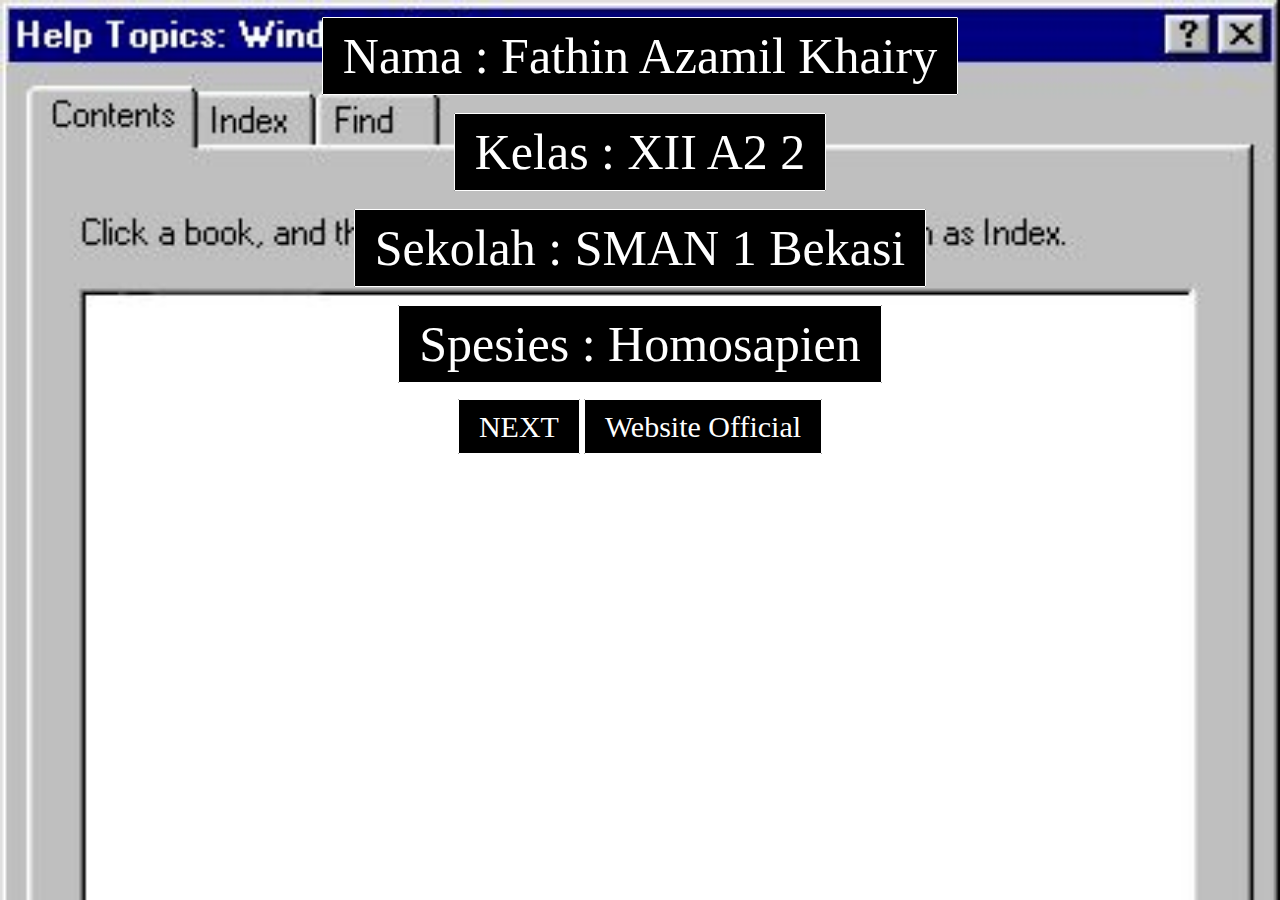
<file: index.html>
<html>
<head>
<title>
Remedial Informatika Fathin
</title>
</head>
<body style="background-image: url('vintagewindows.jpg'); background-size : cover; background-repeat: no-repeat;">
<br>
<center style="padding:1px">
<font color="white">
<a style="font-size:50; padding:10px 20px; border:1px solid white; background:black; color:white; text-decoration:none; border-radius:1px;">
Nama : Fathin Azamil Khairy
</a>
</center>
</br>
<br>
<center style="padding: 1px;">
<font color="white">
<a style="font-size:50; padding:10px 20px; border:1px solid white; background:black; color:white; text-decoration:none; border-radius:1px;">
Kelas : XII A2 2
</a>
</center>
</br>
<br>
<center style="padding: 1px;">
<font color="white">
<a style="font-size:50; padding:10px 20px; border:1px solid white; background:black; color:white; text-decoration:none; border-radius:1px;">
Sekolah : SMAN 1 Bekasi
</a>
</center>
</br>
</style>
<br>
<center style="padding: 1px;">
<font color="white">
<a style="font-size:50; padding:10px 20px; border:1px solid white; background:black; color:white; text-decoration:none; border-radius:1px;">
Spesies : Homosapien
</a>
</center>
</br>
<br>
<center>
<a href="hal2remed.html" style="font-size:30; padding:10px 20px; border:1px solid white; background:black; color:white; text-decoration:none; border-radius:1px;">NEXT</a>
<a href="H1.html" style="font-size:30; padding:10px 20px; border:1px solid white; background:black; color:white; text-decoration:none; border-radius:1px;">Website Official</a>
</center>
</br></body></html>
</file>
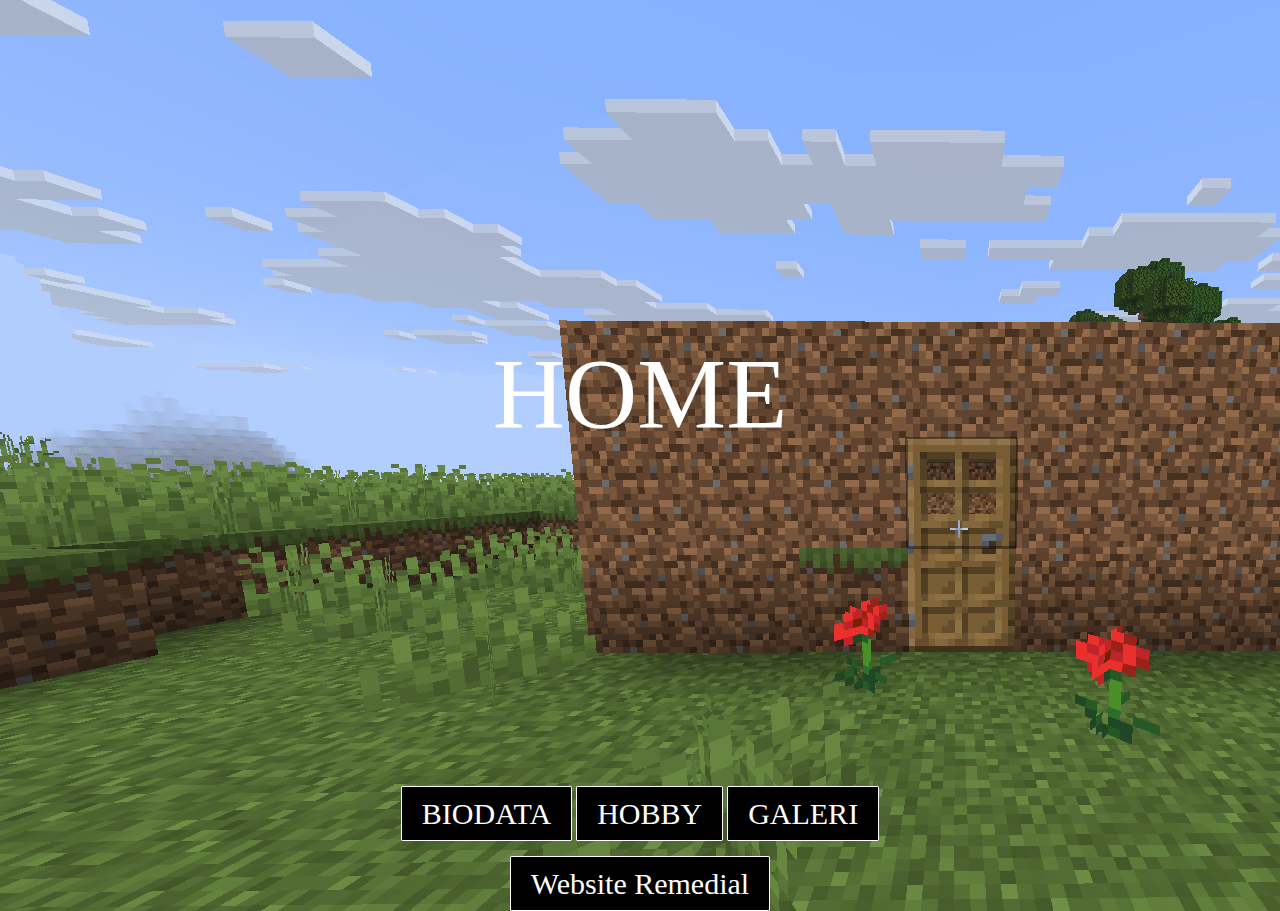
<file: H1.html>
<html>

<head>
<title>
Tugas Informatika Fathin
</title>
</head>

<body background="HOME.png">
<br>
<center style="padding:210px">
<font color="white">
<p style="font-size:100">
HOME
</p>
</center>
</br>


<br>
<center>

<a href="H2.html" style="font-size:30; padding:10px 20px; border:1px solid white; background:black; color:white; text-decoration:none; border-radius:1px;">BIODATA</a>

<a href="H3.html" style="font-size:30; padding:10px 20px; border:1px solid white; background:black; color:white; text-decoration:none; border-radius:1px;">HOBBY</a>

<a href="H4.html" style="font-size:30; padding:10px 20px; border:1px solid white; background:black; color:white; text-decoration:none; border-radius:1px;">GALERI</a>

</center>
</br>


<br>
<center>
<a href="test subject.html" style="font-size:30; padding:10px 20px; border:1px solid white; background:black; color:white; text-decoration:none; border-radius:1px;">Website Remedial</a>
</br>
</body>
</html>
</file>
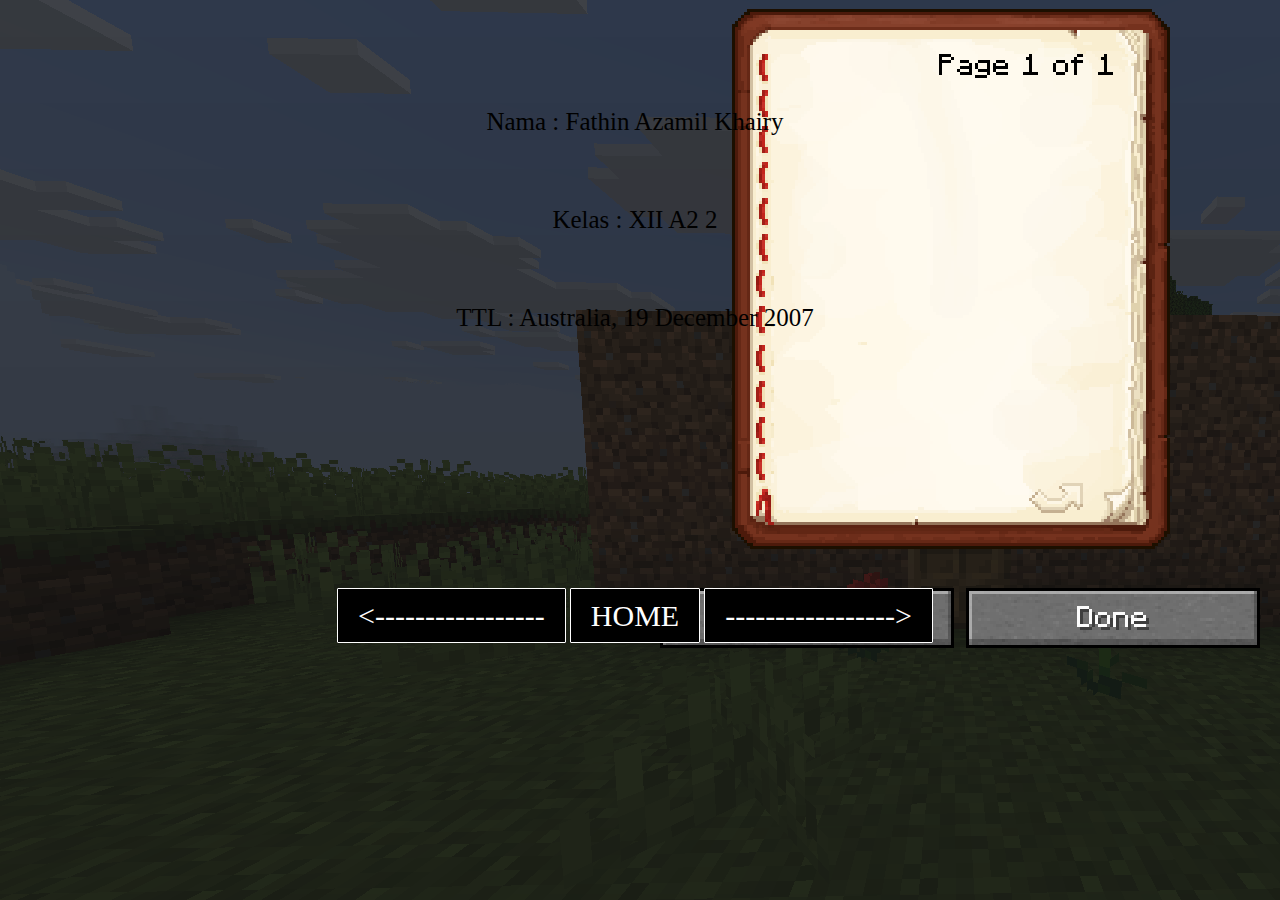
<file: H2.html>
<html>
<head>
<title>
Biodata
</title>
</head>

<body background="BIODATA.png">



<center style="padding:75px 20px 10px 10px"> <p style="font-size:25"> Nama : Fathin Azamil Khairy </p> </center>
<center style="padding:10px 20px 10px 10px"> <p style="font-size:25"> <p style="font-size:25"> Kelas : XII A2 2 </p> </center> 
<center style="padding:10px 20px 10px 10px"> <p style="font-size:25"> TTL : Australia, 19 December 2007 </p> </center> 

<center style="padding:232px 20px 10px 10px">
<a href="H1.html" style="font-size:30; padding:10px 20px; border:1px solid white; background:black; color:white; text-decoration:none; border-radius:1px;"><-----------------</a>

<a href="H1.html" style="font-size:30; padding:10px 20px; border:1px solid white; background:black; color:white; text-decoration:none; border-radius:1px;">HOME</a>

<a href="H3.html" style="font-size:30; padding:10px 20px; border:1px solid white; background:black; color:white; text-decoration:none; border-radius:1px;">-----------------></a>
</center>

</body>
</html>
</file>
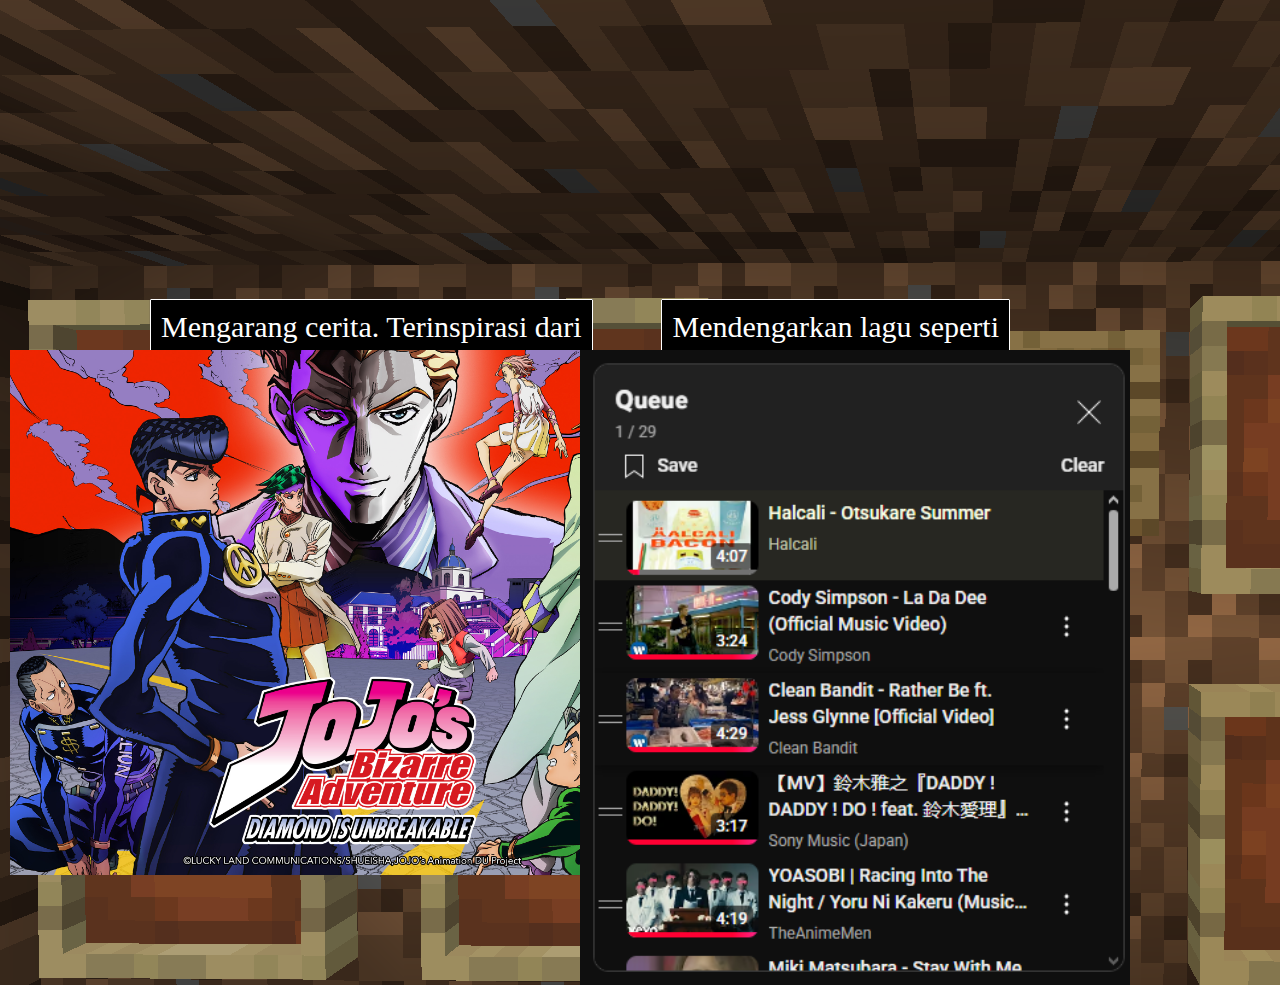
<file: H3.html>
<html>
<head>
<title>
HOBBY
</title>
</head>

<body background="GALERI.png">
<br>
<center style="padding:315px 1px 50px 10px"> <p style="font-size:60"> HOBBY </p> </center>
</br>

<div style="position: absolute; top: 310px; left: 150px">
<a style="font-size:30; padding:10px 10px ; border:1px solid white; background:black; color:white; text-decoration:none; border-radius:1px;">Mengarang cerita. Terinspirasi dari</a>
</div>

<div style="position: absolute; top: 350px; left: 10px">
<img src="jojo_cover.jpg"
	alt="jojocover"
	width="700"
	length="700">
</div>


<div style="position: absolute; top: 310px; right: 270px">
<a style="font-size:30; padding:10px 10px ; border:1px solid white; background:black; color:white; text-decoration:none; border-radius:1px;">Mendengarkan lagu seperti</a>
</div>
<div style="position: absolute; top: 350px; right: 150px">
<img src="GALERI SONG.png"
	alt="jojocover"
	width="550"
	length="550">
</div>

<center style="padding:50px 20px 10px 10px">
<a href="H2.html" style="font-size:30; padding:10px 20px; border:1px solid white; background:black; color:white; text-decoration:none; border-radius:1px;"><-----------</a>

<a href="H1.html" style="font-size:30; padding:10px 20px; border:1px solid white; background:black; color:white; text-decoration:none; border-radius:1px;">HOME</a>

<a href="H4.html" style="font-size:30; padding:10px 20px; border:1px solid white; background:black; color:white; text-decoration:none; border-radius:1px;">-----------></a>
</center>

</body>
</html>
</file>
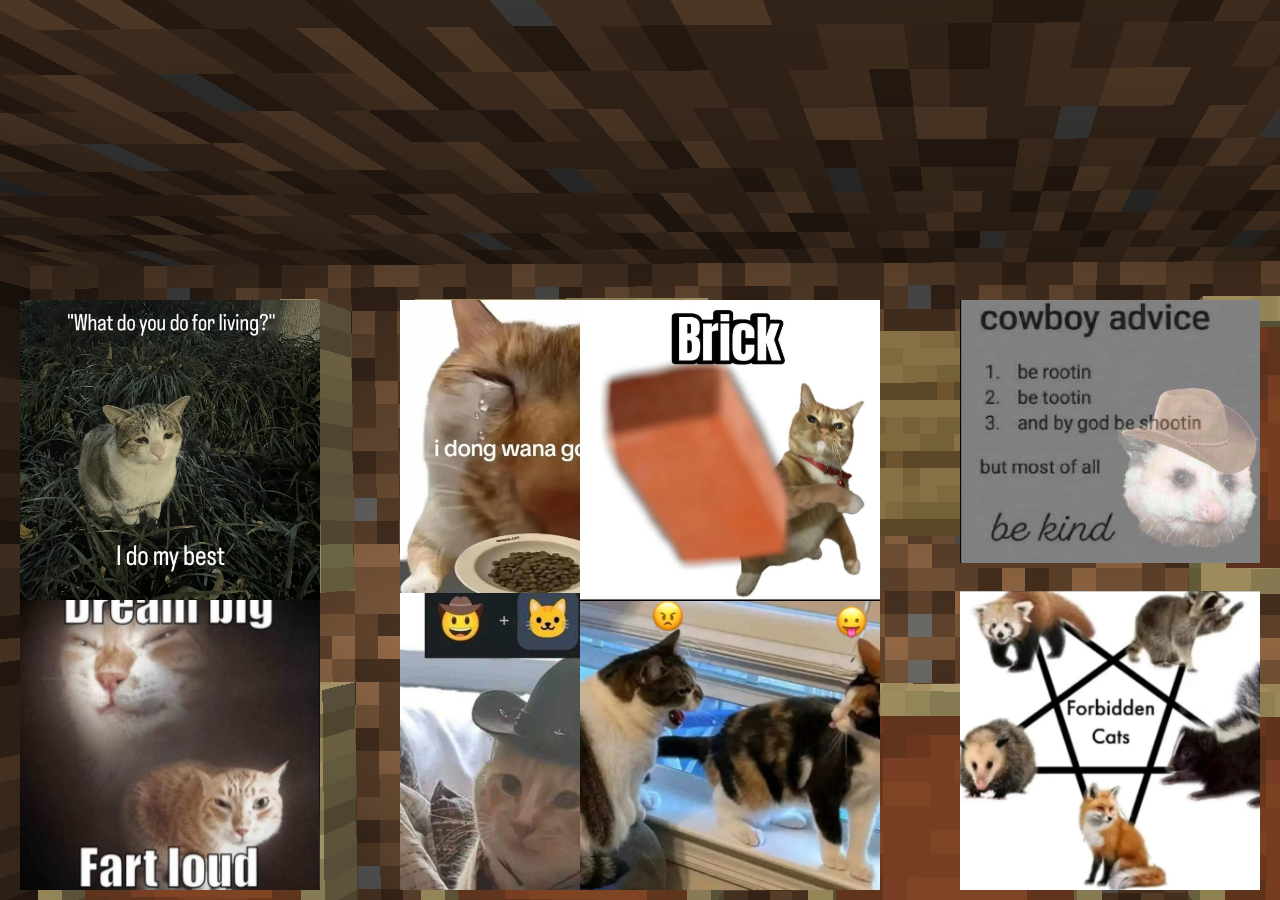
<file: H4.html>
<html>
<head>
<title>
GALLERY
</title>
</head>

<body background="GALERI.png">
<br>
<center style="padding:300px 20px 10px 10px">
<p style="font-size:60px">
GALLERY :D
</p>
</center>
</br>

</center>

<div style="position: absolute; bottom: 10px; left: 20px">
<img src="dreambigfartloud.jpg"
	width="300"
	length="300">
</div>

<div style="position: absolute; top: 300px; left:400px">
<img src="idontwannagotoschool.jpg"
	width="300"
	length="300">
</div>

<div style="position: absolute; top: 300px; left: 20px">
<img src="idomybest.jpg"
	width="300"
	length="300">
</div>

<div style="position: absolute; bottom: 10px; left:400px">
<img src="howdycowboycat.jpg"
	width="300"
	length="300">
</div>

<div style="position: absolute; bottom: 10px; right:400px">
<img src="bleeeh.jpg"
	width="300"
	length="300">
</div>

<div style="position: absolute; top: 300px; right: 20px">
<img src="cowboysadvicebekind.jpg"
	width="300"
	length="300">
</div>

<div style="position: absolute; bottom: 10px; right: 20px">
<img src="forbiddencats.jpg"
	width="300"
	length="300">
</div>

<div style="position: absolute; top: 300px; right:400px">
<img src="bricktoss.jpg"
	width="300"
	length="300">
</div>


<center style="padding:50px 20px 10px 10px">
<a href="H3.html" style="font-size:30; padding:10px 20px; border:1px solid white; background:black; color:white; text-decoration:none; border-radius:1px;"><-----------</a>

<a href="H1.html" style="font-size:30; padding:10px 20px; border:1px solid white; background:black; color:white; text-decoration:none; border-radius:1px;">HOME</a>
</center>

</body>
</html>
</file>
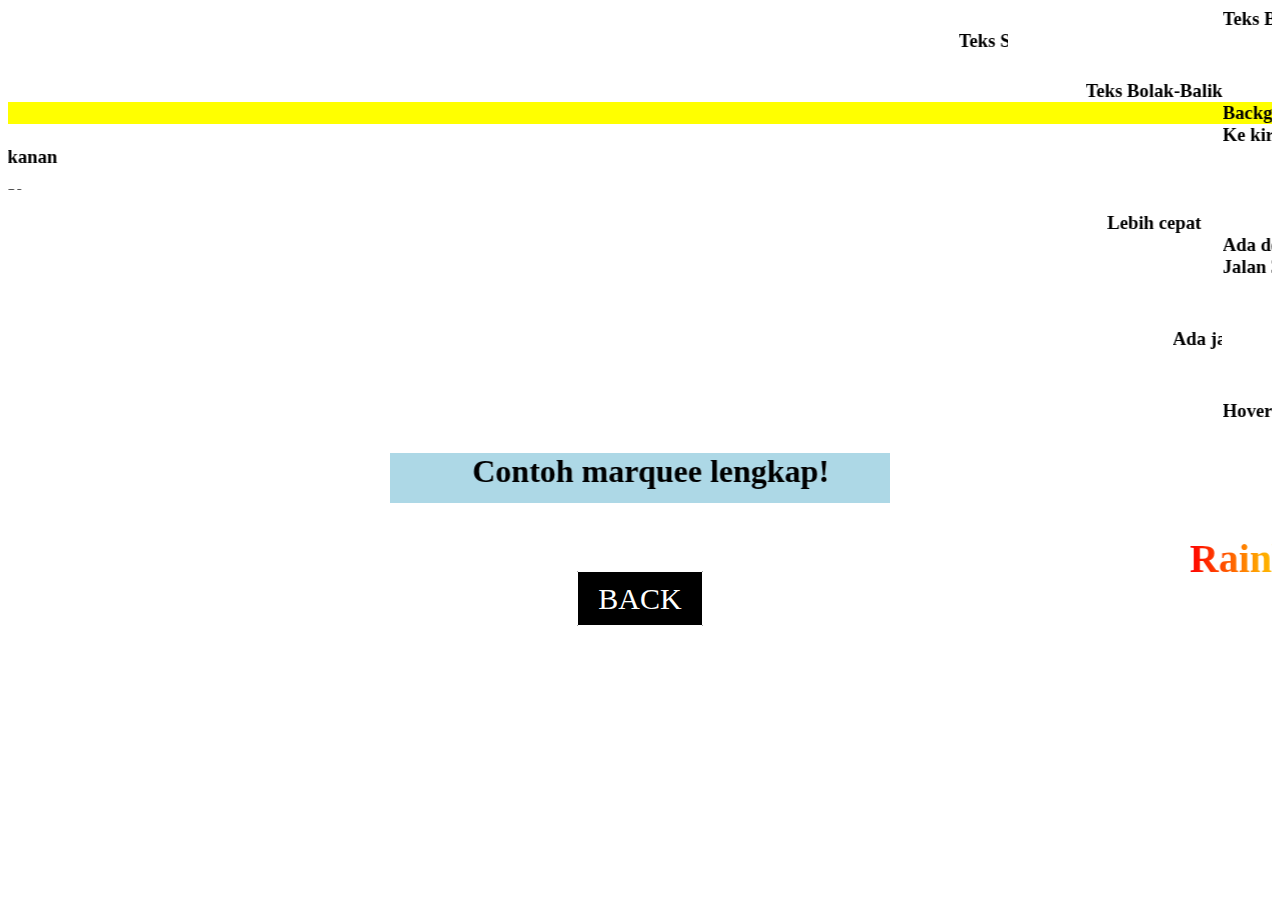
<file: hal2remed.html>
<html>

<head>
<title>
Remedial Informatika Fathin
</title>
</head>

<head>
<style>
.rainbow {
    font-size: 40px;
    font-weight: bold;
    background: linear-gradient(to right, red, orange, yellow, green, cyan, blue, violet);
    background-clip: text;           
    -webkit-background-clip: text;    
    color: transparent;}
</style>
</head>
<body>

<body >
<h3>
<marquee behavior="scroll">Teks Bergerak</marquee>

<marquee  width="1000px" height="50px" behavior="slide">Teks Slide</marquee>

<marquee behavior="alternate">Teks Bolak-Balik</marquee>

<marquee bgcolor="yellow">Background kuning</marquee>

<marquee direction="left">Ke kiri</marquee>

<marquee direction="right">Ke kanan</marquee>

<marquee direction="up">Ke atas</marquee>

<marquee direction="down">Ke bawah</marquee>

<marquee scrollamount="20">Lebih cepat</marquee>

<marquee scrolldelay="50">Ada delay setiap gerak</marquee>

<marquee loop="3">Jalan 3 kali saja</marquee>

<marquee hspace="50" vspace="50">Ada jarak</marquee>

<marquee onmouseover="this.stop();" onmouseout="this.start();">
    Hover untuk pause
</marquee>
</h3>
<h1>
<center>
<marquee
    behavior="alternate"
    direction="right"
    scrollamount="10"
    scrolldelay="50"
    loop="infinite"
    bgcolor="lightblue"
    width="500px"
    height="50px"
    hspace="10"
    vspace="10"
    onmouseover="this.stop();"
    onmouseout="this.start();"
>
    Contoh marquee lengkap!
</marquee>
</center>
</h1>

<marquee behavior="scroll" direction="left" scrollamount="10">
    <span class="rainbow">Rainbow Marquee Text!</span>
</marquee>

<br>
<center>
<a href="test subject.html" style="font-size:30; padding:10px 20px; border:1px solid white; background:black; color:white; text-decoration:none; border-radius:1px;">BACK</a>
</center>
</br>

</body>
</html>
</file>
